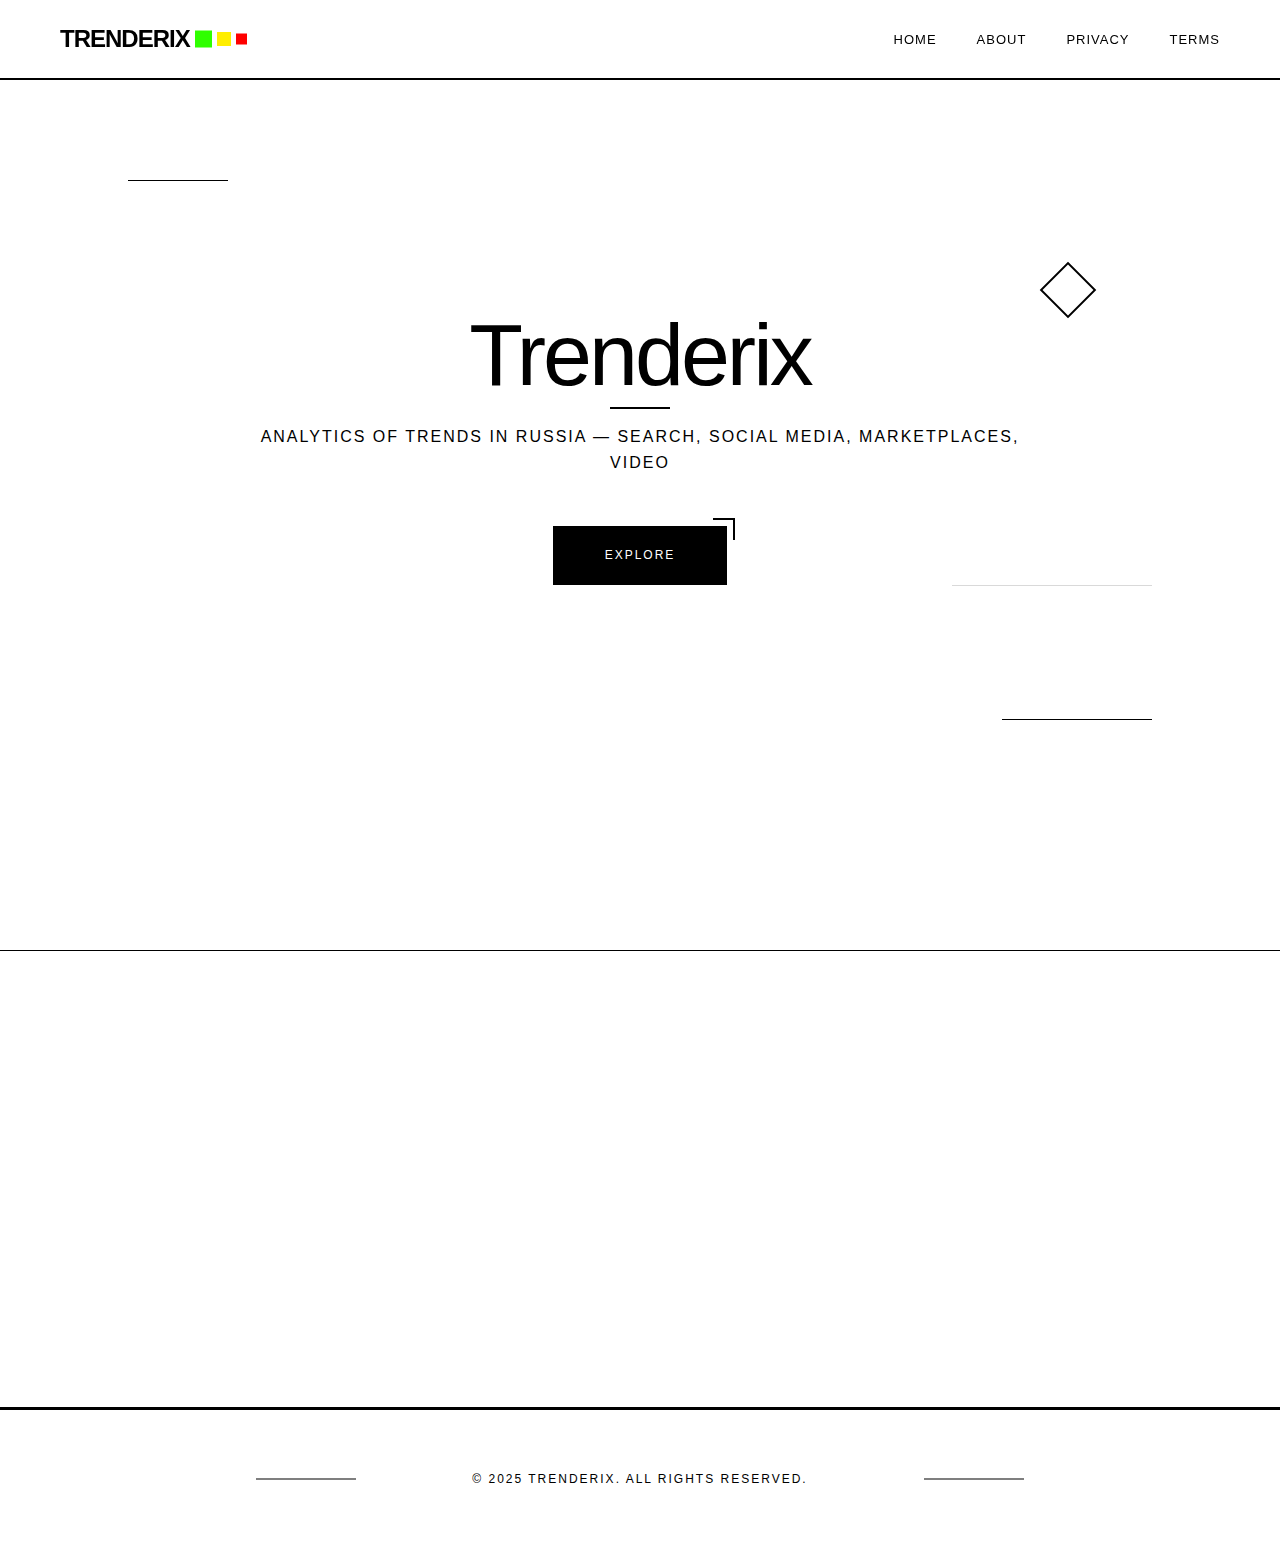
<file: index.html>
<!DOCTYPE html>
<html lang="en">
<head>
    <meta charset="UTF-8">
    <meta name="viewport" content="width=device-width, initial-scale=1.0">
    <link rel="icon" href="/favicon.ico" type="image/x-icon">
    <title>Trenderix — Trend Analytics in Russia</title>
    <meta name="description" content="Trenderix — аналитика трендов в России.">
    <meta name="author" content="Trenderix">
    <link href="/css/tooplate-minimal-white-style.css" rel="stylesheet">
    
<!--

Tooplate 2141 Minimal White

https://www.tooplate.com/view/2141-minimal-white

Free HTML CSS Template

-->
</head>
<body>
    <!-- Navigation -->
    <nav id="navbar">
        <div class="nav-container">
            <a href="#home" class="logo">TRENDERIX
            <span></span></a>
            <div class="menu-toggle" id="menuToggle">
                <span></span>
                <span></span>
                <span></span>
            </div>
            <ul class="nav-links" id="navLinks">
                <li><a href="index.html" class="nav-link">HOME</a></li>
                <li><a href="#about" class="nav-link">ABOUT</a></li>
                <li><a href="privacy.html" class="nav-link">PRIVACY</a></li>
                <li><a href="terms.html" class="nav-link">TERMS</a></li>
            </ul>
        </div>
    </nav>

    <!-- Section 1: Hero -->
    <section id="home" class="hero">
        <!-- Animated Objects (Reduced) -->
        <div class="floating-objects">
            <div class="floating-circle"></div>
            <div class="floating-circle"></div>
            <div class="floating-square"></div>
            <div class="floating-line"></div>
        </div>
        
        <div class="hero-decoration"></div>
        <div class="hero-content">
            <h1>Trenderix</h1>
            <p class="subtitle">Analytics of trends in Russia — search, social media, marketplaces, video</p>
            <a href="#about" class="cta-button">EXPLORE</a>
        </div>
    </section>

    <!-- Section 2: About - Mixed Layouts -->
    <section id="about" class="about">
        <div class="container">
            <!-- Introduction with large quote -->
            <div class="about-intro fade-in">
                <div class="quote-block">
                    <span class="quote-mark">"</span>
                    <h3>Trenderix automatically detects and ranks emerging trends across search engines, social networks, video platforms, and marketplaces. Stay ahead with data-driven insights.</h3>
                    <div class="quote-author">
                        <span class="author-line"></span>
                        <p>Trend analysis in Russia</p>
                    </div>
                </div>
            </div>

            <!--<div class="black-line"></div>-->

            <!-- Stats Section 
            <div class="stats-grid fade-in">
                <div class="stat-item">
                    <div class="stat-number">98%</div>
                    <div class="stat-label">Client Satisfaction</div>
                    <div class="stat-decoration"></div>
                </div>
                <div class="stat-item">
                    <div class="stat-number">150+</div>
                    <div class="stat-label">Projects Completed</div>
                    <div class="stat-decoration"></div>
                </div>
                <div class="stat-item">
                    <div class="stat-number">12</div>
                    <div class="stat-label">Years Experience</div>
                    <div class="stat-decoration"></div>
                </div>
                <div class="stat-item">
                    <div class="stat-number">∞</div>
                    <div class="stat-label">Possibilities</div>
                    <div class="stat-decoration"></div>
                </div>
            </div>-->

            <!-- Philosophy Section with offset layout 
            <div class="philosophy-section fade-in">
                <div class="philosophy-header">
                    <h2>Philosophy</h2>
                    <div class="header-decoration"></div>
                </div>
                <div class="philosophy-content">
                    <div class="philosophy-main">
                        <p class="lead-text">We believe in the power of reduction. Every line, every space, every element serves a purpose in our pursuit of essential beauty.</p>
                    </div>
                    <div class="philosophy-points">
                        <div class="point-item">
                            <span class="point-number">01</span>
                            <h4>Clarity First</h4>
                            <p>Strip away complexity to reveal truth</p>
                        </div>
                        <div class="point-item">
                            <span class="point-number">02</span>
                            <h4>Space to Breathe</h4>
                            <p>Let design elements have room to speak</p>
                        </div>
                        <div class="point-item">
                            <span class="point-number">03</span>
                            <h4>Intentional Choices</h4>
                            <p>Every decision has meaning and purpose</p>
                        </div>
                    </div>
                </div>
            </div>-->

            <!-- Process Timeline 
            <div class="process-timeline fade-in">
                <h2 class="section-subtitle">Our Process</h2>
                <div class="timeline-container">
                    <div class="timeline-line"></div>
                    <div class="timeline-item">
                        <div class="timeline-dot"></div>
                        <div class="timeline-content">
                            <h4>Discover</h4>
                            <p>Understanding your essence</p>
                        </div>
                    </div>
                    <div class="timeline-item">
                        <div class="timeline-dot"></div>
                        <div class="timeline-content">
                            <h4>Reduce</h4>
                            <p>Removing the unnecessary</p>
                        </div>
                    </div>
                    <div class="timeline-item">
                        <div class="timeline-dot"></div>
                        <div class="timeline-content">
                            <h4>Refine</h4>
                            <p>Perfecting every detail</p>
                        </div>
                    </div>
                    <div class="timeline-item">
                        <div class="timeline-dot"></div>
                        <div class="timeline-content">
                            <h4>Deliver</h4>
                            <p>Bringing vision to life</p>
                        </div>
                    </div>
                </div>
            </div>-->

            <!-- Values Grid 
            <div class="values-section fade-in">
                <div class="values-header">
                    <div class="black-square"></div>
                    <h2>Core Values</h2>
                    <div class="black-square"></div>
                </div>
                <div class="values-grid">
                    <div class="value-card">
                        <div class="value-icon">—</div>
                        <h4>Minimalism</h4>
                    </div>
                    <div class="value-card black">
                        <div class="value-icon">+</div>
                        <h4>Innovation</h4>
                    </div>
                    <div class="value-card black">
                        <div class="value-icon">○</div>
                        <h4>Precision</h4>
                    </div>
                    <div class="value-card">
                        <div class="value-icon">□</div>
                        <h4>Balance</h4>
                    </div>
                </div>
            </div>-->
        </div>
    </section>

    <!-- Section 3: Services - Asymmetric Grid 
    <section id="services" class="services">
        <div class="container">
            <div class="services-header fade-in">
                <h2>What We Do</h2>
            </div>
            
            <div class="asymmetric-grid fade-in">
                <div class="service-large">
                    <h3>Brand Identity</h3>
                    <p>Creating distinctive visual languages that communicate your essence through simplicity. We develop comprehensive brand systems that stand the test of time.</p>
                    <a href="#contact" class="service-tag">View Work</a>
                </div>
                <div class="service-small">
                    <div class="service-number">01</div>
                    <h4>Strategy First</h4>
                </div>
            </div>
            
            <div class="asymmetric-grid reverse fade-in">
                <div class="service-small">
                    <div class="service-number">02</div>
                    <h4>Digital Native</h4>
                </div>
                <div class="service-large">
                    <h3>Web Design</h3>
                    <p>Crafting digital experiences that prioritize clarity and usability. Every pixel serves a purpose in our pursuit of functional beauty.</p>
                    <a href="#contact" class="service-tag">Explore</a>
                </div>
            </div>
            
            <div class="asymmetric-grid fade-in">
                <div class="service-large">
                    <h3>Art Direction</h3>
                    <p>Guiding visual narratives with restraint and intention. We believe the most powerful statements are often the quietest ones.</p>
                    <a href="#contact" class="service-tag">Discover</a>
                </div>
                <div class="service-small">
                    <div class="service-number">03</div>
                    <h4>Vision Focused</h4>
                </div>
            </div>
        </div>
    </section>-->

    <!-- Section 4: Contact 
    <section id="contact" class="contact">
        <div class="container">
            <div class="contact-grid fade-in">
                <div class="contact-info">
                    <h2>Connect</h2>
                    <div class="info-item">
                        <h4>Email</h4>
                        <p>hello@minimal.com</p>
                    </div>
                    <div class="info-item">
                        <h4>Phone</h4>
                        <p>+1 234 567 890</p>
                    </div>
                    <div class="info-item">
                        <h4>Location</h4>
                        <p>New York, NY</p>
                    </div>
                </div>
    
                <div class="contact-divider"></div>
    
                <div class="contact-form">
                    <form>
                        <div class="form-group">
                            <input type="text" placeholder=" " required>
                            <label>Name</label>
                        </div>
                        <div class="form-group">
                            <input type="email" placeholder=" " required>
                            <label>Email</label>
                        </div>
                        <div class="form-group">
                            <textarea rows="4" placeholder=" " required></textarea>
                            <label>Message</label>
                        </div>
                        <button type="submit" class="submit-btn">Send</button>
                    </form>
                </div>
            </div>
        </div>
    </section>-->

    <!-- Footer -->
        <footer>
            <p>&copy; 2025 Trenderix. All rights reserved.</p>
        </footer>
    <script src="/js/tooplate-minimal-script.js"></script>
    </body>
    </html>
</file>
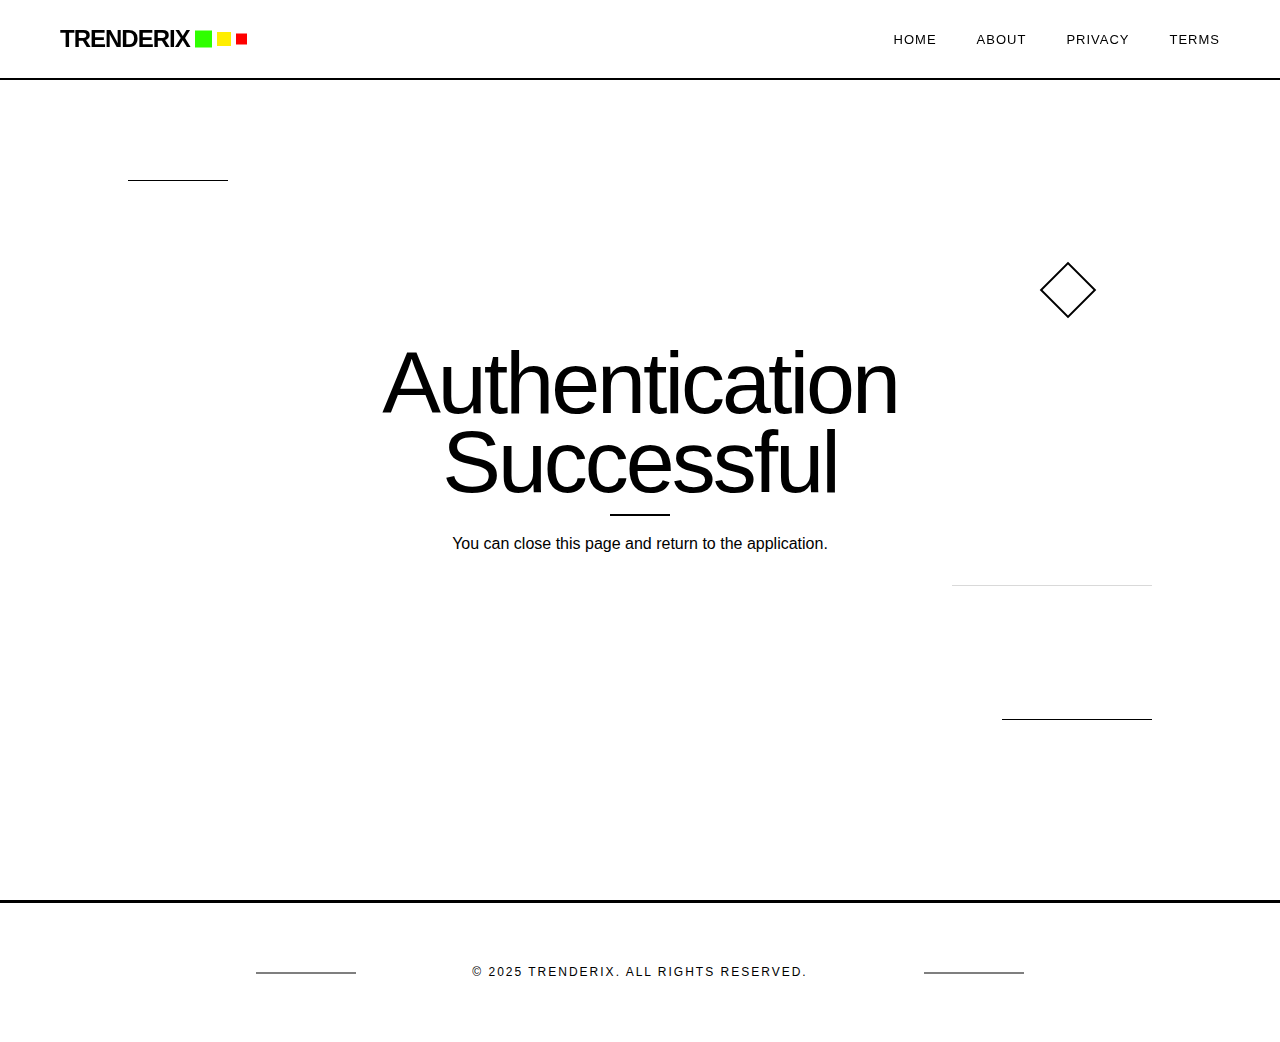
<file: callback.html>
<!DOCTYPE html>
<html lang="en">
<head>
    <meta charset="UTF-8">
    <meta name="viewport" content="width=device-width, initial-scale=1.0">
    <link rel="icon" href="/favicon.ico" type="image/x-icon">
    <title>Callback — Trenderix</title>
    <meta name="description" content="Trenderix — аналитика трендов в России.">
    <meta name="author" content="Trenderix">
    <link href="/css/tooplate-minimal-white-style.css" rel="stylesheet">
    
<!--

Tooplate 2141 Minimal White

https://www.tooplate.com/view/2141-minimal-white

Free HTML CSS Template

-->
</head>
<body>
    <!-- Navigation -->
    <nav id="navbar">
        <div class="nav-container">
            <a href="#home" class="logo">TRENDERIX
            <span></span></a>
            <div class="menu-toggle" id="menuToggle">
                <span></span>
                <span></span>
                <span></span>
            </div>
            <ul class="nav-links" id="navLinks">
                <li><a href="index.html" class="nav-link">HOME</a></li>
                <li><a href="#about" class="nav-link">ABOUT</a></li>
                <li><a href="privacy.html" class="nav-link">PRIVACY</a></li>
                <li><a href="terms.html" class="nav-link">TERMS</a></li>
            </ul>
        </div>
    </nav>

    <!-- Section 1: Hero -->
    <section id="home" class="hero">
        <!-- Animated Objects (Reduced) -->
        <div class="floating-objects">
            <div class="floating-circle"></div>
            <div class="floating-circle"></div>
            <div class="floating-square"></div>
            <div class="floating-line"></div>
        </div>
        
        <div class="hero-decoration"></div>
        <div class="hero-content">
            <h1>Authentication Successful</h1>
            <p>You can close this page and return to the application.</p>
        </div>
    </section>

    <!-- Section 2: About - Mixed Layouts 
    <section id="about" class="about">
        <div class="container">
            <!-- Introduction with large quote 
            <div class="about-intro fade-in">
                <div class="quote-block">
                    <span class="quote-mark">"</span>
                    <h3>Trenderix automatically detects and ranks emerging trends across search engines, social networks, video platforms, and marketplaces. Stay ahead with data-driven insights.</h3>
                    <div class="quote-author">
                        <span class="author-line"></span>
                        <p>Antoine de Saint-Exupéry</p>
                    </div>
                </div>
            </div>

            <!--<div class="black-line"></div>-->

            <!-- Stats Section 
            <div class="stats-grid fade-in">
                <div class="stat-item">
                    <div class="stat-number">98%</div>
                    <div class="stat-label">Client Satisfaction</div>
                    <div class="stat-decoration"></div>
                </div>
                <div class="stat-item">
                    <div class="stat-number">150+</div>
                    <div class="stat-label">Projects Completed</div>
                    <div class="stat-decoration"></div>
                </div>
                <div class="stat-item">
                    <div class="stat-number">12</div>
                    <div class="stat-label">Years Experience</div>
                    <div class="stat-decoration"></div>
                </div>
                <div class="stat-item">
                    <div class="stat-number">∞</div>
                    <div class="stat-label">Possibilities</div>
                    <div class="stat-decoration"></div>
                </div>
            </div>-->

            <!-- Philosophy Section with offset layout 
            <div class="philosophy-section fade-in">
                <div class="philosophy-header">
                    <h2>Philosophy</h2>
                    <div class="header-decoration"></div>
                </div>
                <div class="philosophy-content">
                    <div class="philosophy-main">
                        <p class="lead-text">We believe in the power of reduction. Every line, every space, every element serves a purpose in our pursuit of essential beauty.</p>
                    </div>
                    <div class="philosophy-points">
                        <div class="point-item">
                            <span class="point-number">01</span>
                            <h4>Clarity First</h4>
                            <p>Strip away complexity to reveal truth</p>
                        </div>
                        <div class="point-item">
                            <span class="point-number">02</span>
                            <h4>Space to Breathe</h4>
                            <p>Let design elements have room to speak</p>
                        </div>
                        <div class="point-item">
                            <span class="point-number">03</span>
                            <h4>Intentional Choices</h4>
                            <p>Every decision has meaning and purpose</p>
                        </div>
                    </div>
                </div>
            </div>-->

            <!-- Process Timeline 
            <div class="process-timeline fade-in">
                <h2 class="section-subtitle">Our Process</h2>
                <div class="timeline-container">
                    <div class="timeline-line"></div>
                    <div class="timeline-item">
                        <div class="timeline-dot"></div>
                        <div class="timeline-content">
                            <h4>Discover</h4>
                            <p>Understanding your essence</p>
                        </div>
                    </div>
                    <div class="timeline-item">
                        <div class="timeline-dot"></div>
                        <div class="timeline-content">
                            <h4>Reduce</h4>
                            <p>Removing the unnecessary</p>
                        </div>
                    </div>
                    <div class="timeline-item">
                        <div class="timeline-dot"></div>
                        <div class="timeline-content">
                            <h4>Refine</h4>
                            <p>Perfecting every detail</p>
                        </div>
                    </div>
                    <div class="timeline-item">
                        <div class="timeline-dot"></div>
                        <div class="timeline-content">
                            <h4>Deliver</h4>
                            <p>Bringing vision to life</p>
                        </div>
                    </div>
                </div>
            </div>-->

            <!-- Values Grid 
            <div class="values-section fade-in">
                <div class="values-header">
                    <div class="black-square"></div>
                    <h2>Core Values</h2>
                    <div class="black-square"></div>
                </div>
                <div class="values-grid">
                    <div class="value-card">
                        <div class="value-icon">—</div>
                        <h4>Minimalism</h4>
                    </div>
                    <div class="value-card black">
                        <div class="value-icon">+</div>
                        <h4>Innovation</h4>
                    </div>
                    <div class="value-card black">
                        <div class="value-icon">○</div>
                        <h4>Precision</h4>
                    </div>
                    <div class="value-card">
                        <div class="value-icon">□</div>
                        <h4>Balance</h4>
                    </div>
                </div>
            </div>-->
        </div>
    </section>

    <!-- Section 3: Services - Asymmetric Grid 
    <section id="services" class="services">
        <div class="container">
            <div class="services-header fade-in">
                <h2>What We Do</h2>
            </div>
            
            <div class="asymmetric-grid fade-in">
                <div class="service-large">
                    <h3>Brand Identity</h3>
                    <p>Creating distinctive visual languages that communicate your essence through simplicity. We develop comprehensive brand systems that stand the test of time.</p>
                    <a href="#contact" class="service-tag">View Work</a>
                </div>
                <div class="service-small">
                    <div class="service-number">01</div>
                    <h4>Strategy First</h4>
                </div>
            </div>
            
            <div class="asymmetric-grid reverse fade-in">
                <div class="service-small">
                    <div class="service-number">02</div>
                    <h4>Digital Native</h4>
                </div>
                <div class="service-large">
                    <h3>Web Design</h3>
                    <p>Crafting digital experiences that prioritize clarity and usability. Every pixel serves a purpose in our pursuit of functional beauty.</p>
                    <a href="#contact" class="service-tag">Explore</a>
                </div>
            </div>
            
            <div class="asymmetric-grid fade-in">
                <div class="service-large">
                    <h3>Art Direction</h3>
                    <p>Guiding visual narratives with restraint and intention. We believe the most powerful statements are often the quietest ones.</p>
                    <a href="#contact" class="service-tag">Discover</a>
                </div>
                <div class="service-small">
                    <div class="service-number">03</div>
                    <h4>Vision Focused</h4>
                </div>
            </div>
        </div>
    </section>-->

    <!-- Section 4: Contact 
    <section id="contact" class="contact">
        <div class="container">
            <div class="contact-grid fade-in">
                <div class="contact-info">
                    <h2>Connect</h2>
                    <div class="info-item">
                        <h4>Email</h4>
                        <p>hello@minimal.com</p>
                    </div>
                    <div class="info-item">
                        <h4>Phone</h4>
                        <p>+1 234 567 890</p>
                    </div>
                    <div class="info-item">
                        <h4>Location</h4>
                        <p>New York, NY</p>
                    </div>
                </div>
    
                <div class="contact-divider"></div>
    
                <div class="contact-form">
                    <form>
                        <div class="form-group">
                            <input type="text" placeholder=" " required>
                            <label>Name</label>
                        </div>
                        <div class="form-group">
                            <input type="email" placeholder=" " required>
                            <label>Email</label>
                        </div>
                        <div class="form-group">
                            <textarea rows="4" placeholder=" " required></textarea>
                            <label>Message</label>
                        </div>
                        <button type="submit" class="submit-btn">Send</button>
                    </form>
                </div>
            </div>
        </div>
    </section>-->

    <!-- Footer -->
        <footer>
            <p>&copy; 2025 Trenderix. All rights reserved.</p>
        </footer>
    <script src="/js/tooplate-minimal-script.js"></script>
    </body>
    </html>
</file>
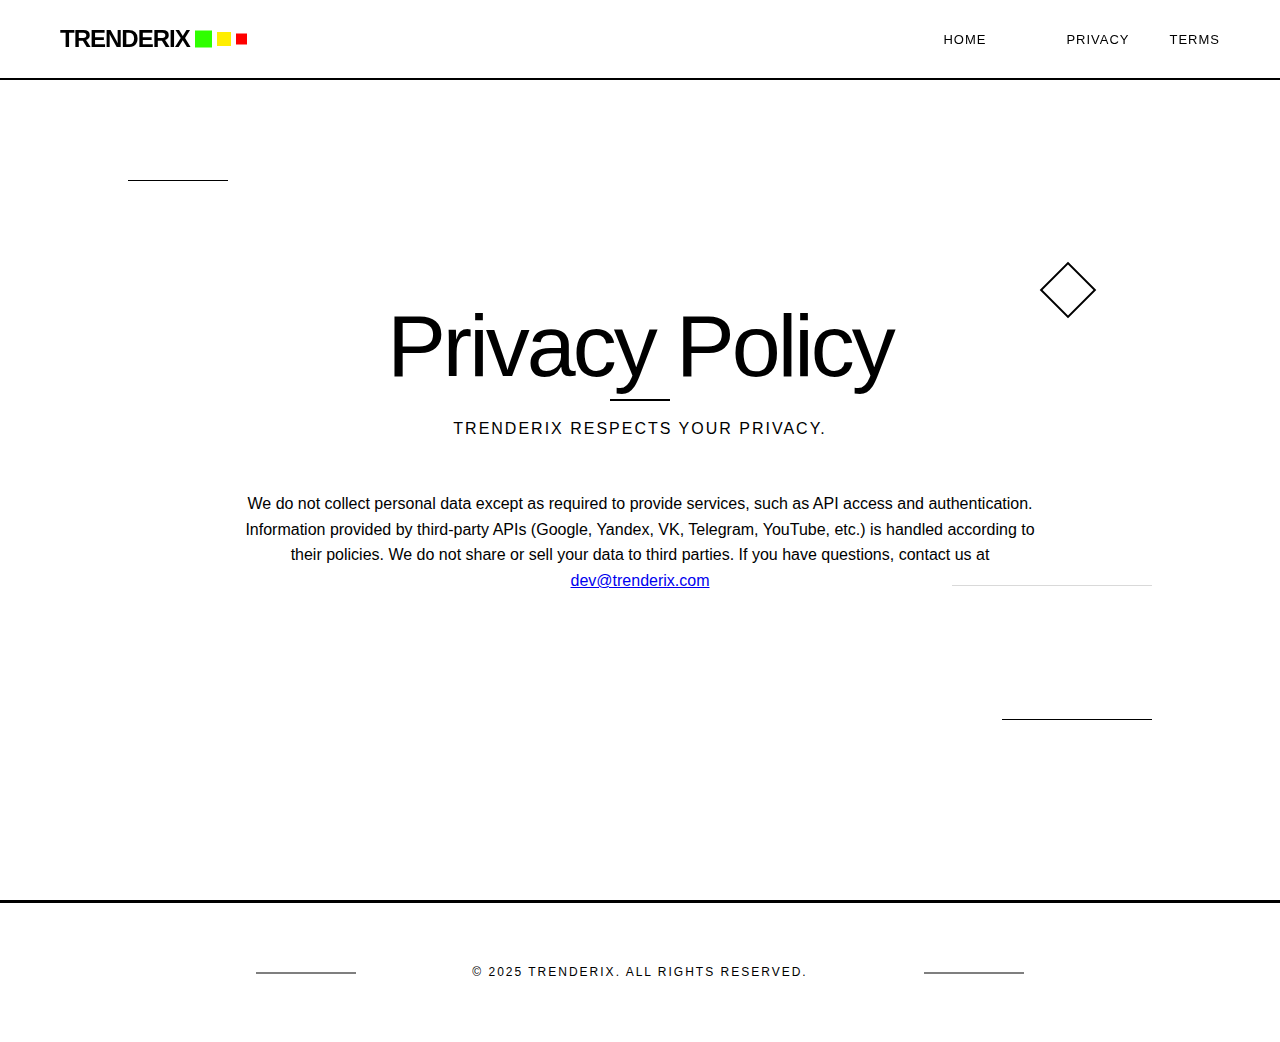
<file: privacy.html>
<!DOCTYPE html>
<html lang="en">
<head>
    <meta charset="UTF-8">
    <meta name="viewport" content="width=device-width, initial-scale=1.0">
    <link rel="icon" href="/favicon.ico" type="image/x-icon">
    <title>Privacy Policy — Trenderix</title>
    <meta name="description" content="Trenderix — аналитика трендов в России.">
    <meta name="author" content="Trenderix">
    <link href="/css/tooplate-minimal-white-style.css" rel="stylesheet">
    
<!--

Tooplate 2141 Minimal White

https://www.tooplate.com/view/2141-minimal-white

Free HTML CSS Template

-->
</head>
<body>
    <!-- Navigation -->
    <nav id="navbar">
        <div class="nav-container">
            <a href="#home" class="logo">TRENDERIX
                <span></span></a>
            <div class="menu-toggle" id="menuToggle">
                <span></span>
                <span></span>
                <span></span>
            </div>
            <ul class="nav-links" id="navLinks">
                <li><a href="index.html" class="nav-link">HOME</a></li>
                <li><a href="#about" class="nav-link"></a></li>
                <li><a href="privacy.html" class="nav-link">PRIVACY</a></li>
                <li><a href="terms.html" class="nav-link">TERMS</a></li>
            </ul>
        </div>
    </nav>

    <!-- Section 1: Hero -->
    <section id="home" class="hero">
        <!-- Animated Objects (Reduced) -->
        <div class="floating-objects">
            <div class="floating-circle"></div>
            <div class="floating-circle"></div>
            <div class="floating-square"></div>
            <div class="floating-line"></div>
        </div>
        
        <div class="hero-decoration"></div>
        <div class="hero-content">
            <h1>Privacy Policy</h1>
            <p class="subtitle">Trenderix respects your privacy.</p>
            <div> We do not collect personal data except as required to provide services, such as API access and authentication.
            Information provided by third-party APIs (Google, Yandex, VK, Telegram, YouTube, etc.) is handled according to their policies. We do not share or sell your data to third parties.
            If you have questions, contact us at <a href="mailto:dev@trenderix.com">dev@trenderix.com</a>
            </div>
        </div>
    </section>

    
    <!-- Footer -->
    <footer>
        <p>&copy; 2025 Trenderix. All rights reserved.</p>
    </footer>
<script src="/js/tooplate-minimal-script.js"></script>
</body>
</html>
</file>
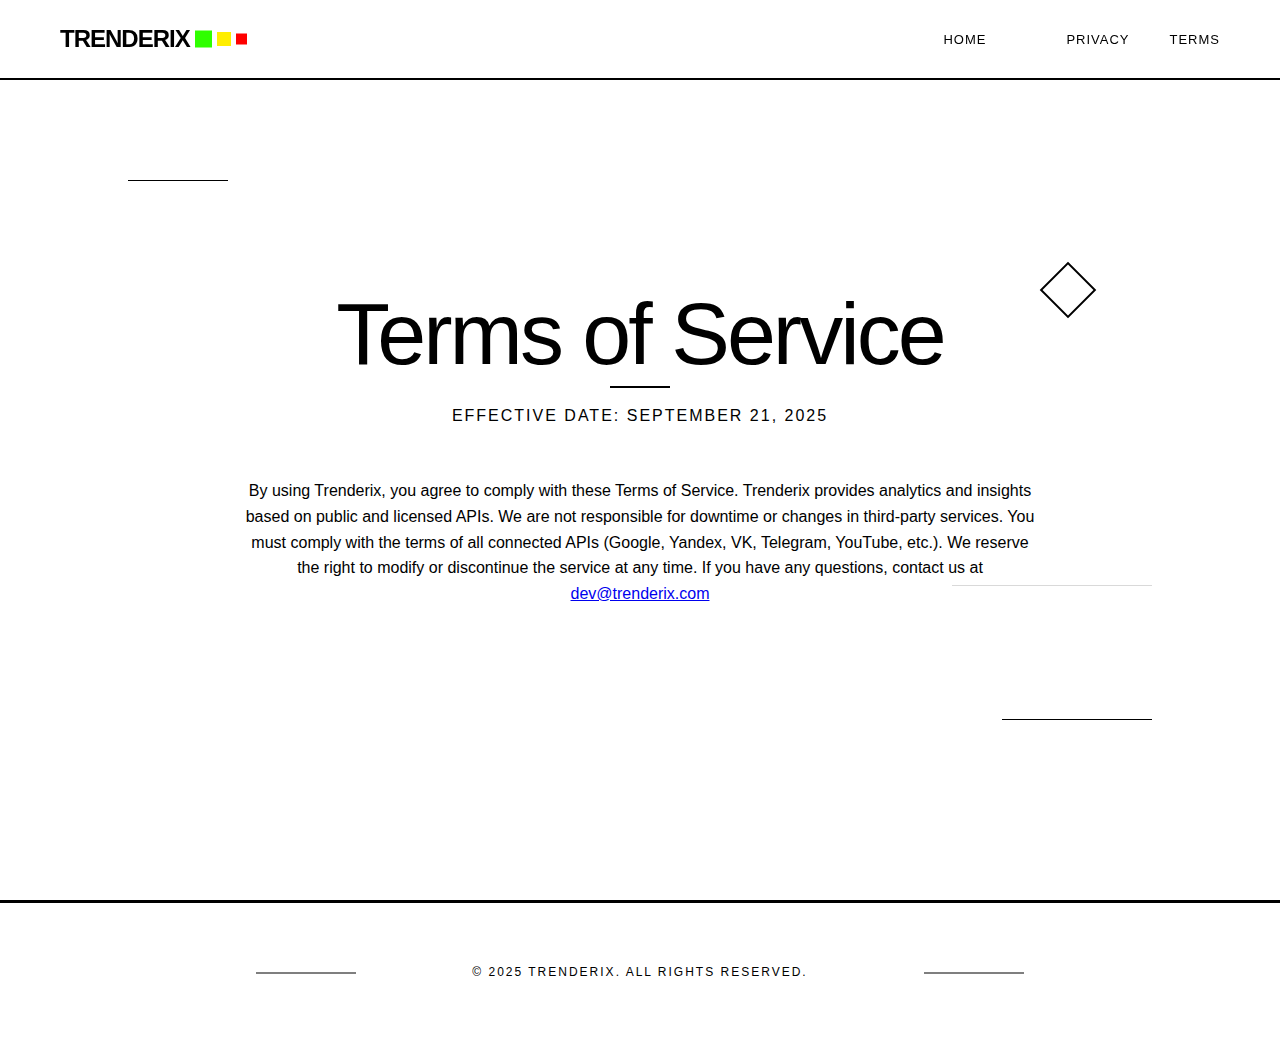
<file: terms.html>
<!DOCTYPE html>
<html lang="en">
<head>
    <meta charset="UTF-8">
    <meta name="viewport" content="width=device-width, initial-scale=1.0">
    <link rel="icon" href="/favicon.ico" type="image/x-icon">
    <title>Terms of Service — Trenderix</title>
    <meta name="description" content="Trenderix — аналитика трендов в России.">
    <meta name="author" content="Trenderix">
    <link href="/css/tooplate-minimal-white-style.css" rel="stylesheet">
    
<!--

Tooplate 2141 Minimal White

https://www.tooplate.com/view/2141-minimal-white

Free HTML CSS Template

-->
</head>
<body>
    <!-- Navigation -->
    <nav id="navbar">
        <div class="nav-container">
            <a href="#home" class="logo">TRENDERIX
                <span></span></a>
            <div class="menu-toggle" id="menuToggle">
                <span></span>
                <span></span>
                <span></span>
            </div>
            <ul class="nav-links" id="navLinks">
                <li><a href="index.html" class="nav-link">HOME</a></li>
                <li><a href="#about" class="nav-link"></a></li>
                <li><a href="privacy.html" class="nav-link">PRIVACY</a></li>
                <li><a href="terms.html" class="nav-link">TERMS</a></li>
            </ul>
        </div>
    </nav>

    <!-- Section 1: Hero -->
    <section id="home" class="hero">
        <!-- Animated Objects (Reduced) -->
        <div class="floating-objects">
            <div class="floating-circle"></div>
            <div class="floating-circle"></div>
            <div class="floating-square"></div>
            <div class="floating-line"></div>
        </div>
        
        <div class="hero-decoration"></div>
        <div class="hero-content">
            <h1>Terms of Service</h1>
            <p class="subtitle">Effective date: September 21, 2025</p>
            <div>By using Trenderix, you agree to comply with these Terms of Service.
            Trenderix provides analytics and insights based on public and licensed APIs.
            We are not responsible for downtime or changes in third-party services.
            You must comply with the terms of all connected APIs (Google, Yandex, VK, Telegram, YouTube, etc.).
            We reserve the right to modify or discontinue the service at any time.
            
            If you have any questions, contact us at <a href="mailto:dev@trenderix.com">dev@trenderix.com</a>
            </div>
        </div>
    </section>

    <!-- Footer -->
    <footer>
        <p>&copy; 2025 Trenderix. All rights reserved.</p>
    </footer>
<script src="/js/tooplate-minimal-script.js"></script>
</body>
</html>
</file>
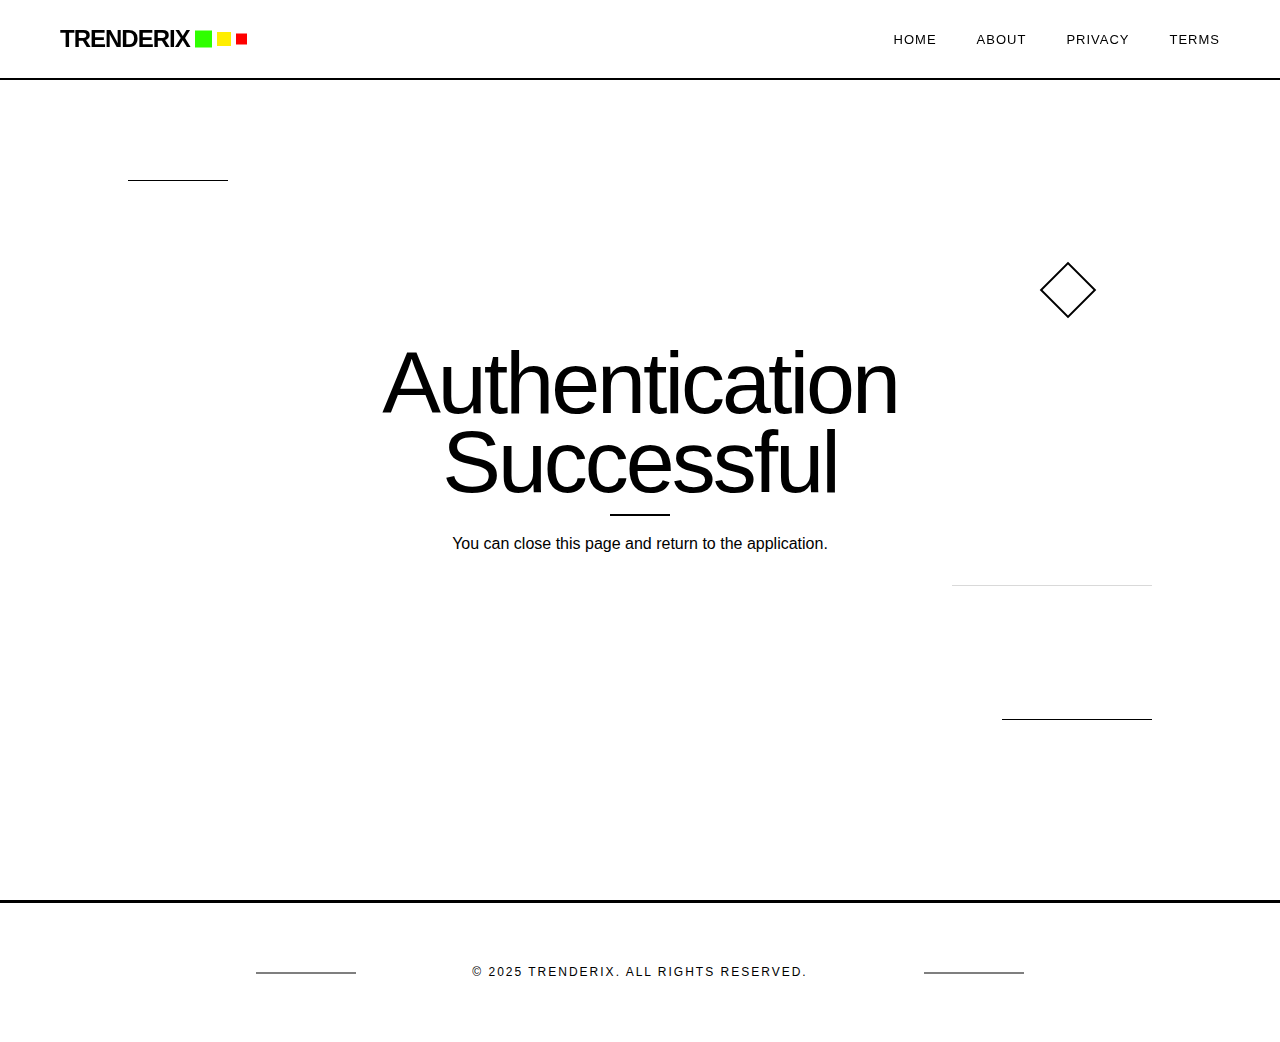
<file: auth/callback.html>
<!DOCTYPE html>
<html lang="en">
<head>
    <meta charset="UTF-8">
    <meta name="viewport" content="width=device-width, initial-scale=1.0">
    <link rel="icon" href="/favicon.ico" type="image/x-icon">
    <title>Callback — Trenderix</title>
    <meta name="description" content="Trenderix — аналитика трендов в России.">
    <meta name="author" content="Trenderix">
    <link href="../css/tooplate-minimal-white-style.css" rel="stylesheet">
    
<!--

Tooplate 2141 Minimal White

https://www.tooplate.com/view/2141-minimal-white

Free HTML CSS Template

-->
</head>
<body>
    <!-- Navigation -->
    <nav id="navbar">
        <div class="nav-container">
            <a href="#home" class="logo">TRENDERIX
            <span></span></a>
            <div class="menu-toggle" id="menuToggle">
                <span></span>
                <span></span>
                <span></span>
            </div>
            <ul class="nav-links" id="navLinks">
                <li><a href="index.html" class="nav-link">HOME</a></li>
                <li><a href="#about" class="nav-link">ABOUT</a></li>
                <li><a href="privacy.html" class="nav-link">PRIVACY</a></li>
                <li><a href="terms.html" class="nav-link">TERMS</a></li>
            </ul>
        </div>
    </nav>

    <!-- Section 1: Hero -->
    <section id="home" class="hero">
        <!-- Animated Objects (Reduced) -->
        <div class="floating-objects">
            <div class="floating-circle"></div>
            <div class="floating-circle"></div>
            <div class="floating-square"></div>
            <div class="floating-line"></div>
        </div>
        
        <div class="hero-decoration"></div>
        <div class="hero-content">
            <h1>Authentication Successful</h1>
            <p>You can close this page and return to the application.</p>
        </div>
    </section>

    <!-- Section 2: About - Mixed Layouts 
    <section id="about" class="about">
        <div class="container">
            <!-- Introduction with large quote 
            <div class="about-intro fade-in">
                <div class="quote-block">
                    <span class="quote-mark">"</span>
                    <h3>Trenderix automatically detects and ranks emerging trends across search engines, social networks, video platforms, and marketplaces. Stay ahead with data-driven insights.</h3>
                    <div class="quote-author">
                        <span class="author-line"></span>
                        <p>Antoine de Saint-Exupéry</p>
                    </div>
                </div>
            </div>

            <!--<div class="black-line"></div>-->

            <!-- Stats Section 
            <div class="stats-grid fade-in">
                <div class="stat-item">
                    <div class="stat-number">98%</div>
                    <div class="stat-label">Client Satisfaction</div>
                    <div class="stat-decoration"></div>
                </div>
                <div class="stat-item">
                    <div class="stat-number">150+</div>
                    <div class="stat-label">Projects Completed</div>
                    <div class="stat-decoration"></div>
                </div>
                <div class="stat-item">
                    <div class="stat-number">12</div>
                    <div class="stat-label">Years Experience</div>
                    <div class="stat-decoration"></div>
                </div>
                <div class="stat-item">
                    <div class="stat-number">∞</div>
                    <div class="stat-label">Possibilities</div>
                    <div class="stat-decoration"></div>
                </div>
            </div>-->

            <!-- Philosophy Section with offset layout 
            <div class="philosophy-section fade-in">
                <div class="philosophy-header">
                    <h2>Philosophy</h2>
                    <div class="header-decoration"></div>
                </div>
                <div class="philosophy-content">
                    <div class="philosophy-main">
                        <p class="lead-text">We believe in the power of reduction. Every line, every space, every element serves a purpose in our pursuit of essential beauty.</p>
                    </div>
                    <div class="philosophy-points">
                        <div class="point-item">
                            <span class="point-number">01</span>
                            <h4>Clarity First</h4>
                            <p>Strip away complexity to reveal truth</p>
                        </div>
                        <div class="point-item">
                            <span class="point-number">02</span>
                            <h4>Space to Breathe</h4>
                            <p>Let design elements have room to speak</p>
                        </div>
                        <div class="point-item">
                            <span class="point-number">03</span>
                            <h4>Intentional Choices</h4>
                            <p>Every decision has meaning and purpose</p>
                        </div>
                    </div>
                </div>
            </div>-->

            <!-- Process Timeline 
            <div class="process-timeline fade-in">
                <h2 class="section-subtitle">Our Process</h2>
                <div class="timeline-container">
                    <div class="timeline-line"></div>
                    <div class="timeline-item">
                        <div class="timeline-dot"></div>
                        <div class="timeline-content">
                            <h4>Discover</h4>
                            <p>Understanding your essence</p>
                        </div>
                    </div>
                    <div class="timeline-item">
                        <div class="timeline-dot"></div>
                        <div class="timeline-content">
                            <h4>Reduce</h4>
                            <p>Removing the unnecessary</p>
                        </div>
                    </div>
                    <div class="timeline-item">
                        <div class="timeline-dot"></div>
                        <div class="timeline-content">
                            <h4>Refine</h4>
                            <p>Perfecting every detail</p>
                        </div>
                    </div>
                    <div class="timeline-item">
                        <div class="timeline-dot"></div>
                        <div class="timeline-content">
                            <h4>Deliver</h4>
                            <p>Bringing vision to life</p>
                        </div>
                    </div>
                </div>
            </div>-->

            <!-- Values Grid 
            <div class="values-section fade-in">
                <div class="values-header">
                    <div class="black-square"></div>
                    <h2>Core Values</h2>
                    <div class="black-square"></div>
                </div>
                <div class="values-grid">
                    <div class="value-card">
                        <div class="value-icon">—</div>
                        <h4>Minimalism</h4>
                    </div>
                    <div class="value-card black">
                        <div class="value-icon">+</div>
                        <h4>Innovation</h4>
                    </div>
                    <div class="value-card black">
                        <div class="value-icon">○</div>
                        <h4>Precision</h4>
                    </div>
                    <div class="value-card">
                        <div class="value-icon">□</div>
                        <h4>Balance</h4>
                    </div>
                </div>
            </div>-->
        </div>
    </section>

    <!-- Section 3: Services - Asymmetric Grid 
    <section id="services" class="services">
        <div class="container">
            <div class="services-header fade-in">
                <h2>What We Do</h2>
            </div>
            
            <div class="asymmetric-grid fade-in">
                <div class="service-large">
                    <h3>Brand Identity</h3>
                    <p>Creating distinctive visual languages that communicate your essence through simplicity. We develop comprehensive brand systems that stand the test of time.</p>
                    <a href="#contact" class="service-tag">View Work</a>
                </div>
                <div class="service-small">
                    <div class="service-number">01</div>
                    <h4>Strategy First</h4>
                </div>
            </div>
            
            <div class="asymmetric-grid reverse fade-in">
                <div class="service-small">
                    <div class="service-number">02</div>
                    <h4>Digital Native</h4>
                </div>
                <div class="service-large">
                    <h3>Web Design</h3>
                    <p>Crafting digital experiences that prioritize clarity and usability. Every pixel serves a purpose in our pursuit of functional beauty.</p>
                    <a href="#contact" class="service-tag">Explore</a>
                </div>
            </div>
            
            <div class="asymmetric-grid fade-in">
                <div class="service-large">
                    <h3>Art Direction</h3>
                    <p>Guiding visual narratives with restraint and intention. We believe the most powerful statements are often the quietest ones.</p>
                    <a href="#contact" class="service-tag">Discover</a>
                </div>
                <div class="service-small">
                    <div class="service-number">03</div>
                    <h4>Vision Focused</h4>
                </div>
            </div>
        </div>
    </section>-->

    <!-- Section 4: Contact 
    <section id="contact" class="contact">
        <div class="container">
            <div class="contact-grid fade-in">
                <div class="contact-info">
                    <h2>Connect</h2>
                    <div class="info-item">
                        <h4>Email</h4>
                        <p>hello@minimal.com</p>
                    </div>
                    <div class="info-item">
                        <h4>Phone</h4>
                        <p>+1 234 567 890</p>
                    </div>
                    <div class="info-item">
                        <h4>Location</h4>
                        <p>New York, NY</p>
                    </div>
                </div>
    
                <div class="contact-divider"></div>
    
                <div class="contact-form">
                    <form>
                        <div class="form-group">
                            <input type="text" placeholder=" " required>
                            <label>Name</label>
                        </div>
                        <div class="form-group">
                            <input type="email" placeholder=" " required>
                            <label>Email</label>
                        </div>
                        <div class="form-group">
                            <textarea rows="4" placeholder=" " required></textarea>
                            <label>Message</label>
                        </div>
                        <button type="submit" class="submit-btn">Send</button>
                    </form>
                </div>
            </div>
        </div>
    </section>-->

    <!-- Footer -->
        <footer>
            <p>&copy; 2025 Trenderix. All rights reserved.</p>
        </footer>
    <script src="../js/tooplate-minimal-script.js"></script>
    </body>
    </html>
</file>
<file: css/tooplate-minimal-white-style.css>
/*

Tooplate 2141 Minimal White

https://www.tooplate.com/view/2141-minimal-white

*/

@charset "utf-8";

/* CSS Document */

 * {
            margin: 0;
            padding: 0;
            box-sizing: border-box;
        }

        body {
            font-family: -apple-system, BlinkMacSystemFont, 'Segoe UI', Roboto, 'Helvetica Neue', Arial, sans-serif;
            line-height: 1.6;
            color: #000;
            background: #fff;
            overflow-x: hidden;
            user-select: auto;
        }

        /* Decorative Elements */
        .black-line {
            width: 100%;
            height: 1px;
            background: #000;
            margin: 60px 0;
        }

        .black-block {
            width: 20px;
            height: 20px;
            background: #000;
            position: absolute;
        }

        .vertical-line {
            width: 1px;
            height: 100px;
            background: #000;
            margin: 40px auto;
        }

        /* Navigation */
        nav {
            position: fixed;
            top: 0;
            width: 100%;
            background: rgba(255, 255, 255, 0.98);
            backdrop-filter: blur(10px);
            z-index: 1000;
            padding: 20px 0;
            border-bottom: 2px solid #000;
            transition: all 0.3s ease;
        }

        nav.scrolled {
            padding: 15px 0;
            box-shadow: 0 2px 20px rgba(0, 0, 0, 0.1);
        }

        .nav-container {
            max-width: 1200px;
            margin: 0 auto;
            padding: 0 20px;
            display: flex;
            justify-content: space-between;
            align-items: center;
        }

        .logo {
            font-size: 24px;
            font-weight: 700;
            letter-spacing: -1px;
            position: relative;
            color: #000;
            text-decoration: none;
        }

        .logo::after {
            content: '';
            position: absolute;
            right: -22px;
            top: 50%;
            transform: translateY(-50%);
            width: 17px;
            height: 17px;
            background: hwb(109 0% 0%);
            
        }

        .logo span {
            content: '';
            position: absolute;
            right: -41px;
            top: 50%;
            transform: translateY(-50%);
            width: 14px;
            height: 14px;
            background: #ffee00;
            
        }

        .logo::before {
            content: '';
            position: absolute;
            right: -57px;
            top: 50%;
            transform: translateY(-50%);
            width: 11px;
            height: 11px;
            background: hwb(109 0% 0%);
            background: hwb(0 0% 0%);
            
        }


        /* Hamburger Menu */
        .menu-toggle {
            display: none;
            flex-direction: column;
            justify-content: center;
            align-items: center;
            width: 30px;
            height: 30px;
            cursor: pointer;
            z-index: 1001;
        }

        .menu-toggle span {
            display: block;
            width: 25px;
            height: 2px;
            background: #000;
            margin: 3px 0;
            transition: all 0.3s ease;
        }

        .menu-toggle.active span:nth-child(1) {
            transform: rotate(45deg) translate(5px, 5px);
        }

        .menu-toggle.active span:nth-child(2) {
            opacity: 0;
        }

        .menu-toggle.active span:nth-child(3) {
            transform: rotate(-45deg) translate(7px, -6px);
        }

        .nav-links {
            display: flex;
            gap: 40px;
            list-style: none;
        }

        .nav-links a {
            color: #000;
            text-decoration: none;
            font-size: 13px;
            font-weight: 500;
            letter-spacing: 1px;
            transition: all 0.3s ease;
            position: relative;
        }

        .nav-links a::before {
            content: '';
            position: absolute;
            left: -15px;
            top: 50%;
            transform: translateY(-50%);
            width: 0;
            height: 1px;
            background: #000;
            transition: width 0.3s ease;
        }

        .nav-links a:hover::before,
        .nav-links a.active::before {
            width: 10px;
        }

        .nav-links a.active {
            font-weight: 700;
        }

        /* Section 1: Hero */
        .hero {
            min-height: 100vh;
            display: flex;
            align-items: center;
            justify-content: center;
            padding: 80px 20px;
            position: relative;
            overflow: hidden;
        }

        .hero::before {
            content: '';
            position: absolute;
            top: 20%;
            left: 10%;
            width: 100px;
            height: 1px;
            background: #000;
            animation: slideRight 8s ease-in-out infinite;
        }

        .hero::after {
            content: '';
            position: absolute;
            bottom: 20%;
            right: 10%;
            width: 150px;
            height: 1px;
            background: #000;
            animation: slideLeft 8s ease-in-out infinite;
        }

        .hero-decoration {
            position: absolute;
            top: 30%;
            right: 15%;
            width: 40px;
            height: 40px;
            border: 2px solid #000;
            transform: rotate(45deg);
            animation: rotateSquare 10s linear infinite;
        }

        /* Animated Objects (Reduced) */
        .floating-objects {
            position: absolute;
            width: 100%;
            height: 100%;
            top: 0;
            left: 0;
            pointer-events: none;
            z-index: 1;
        }

        .floating-circle {
            position: absolute;
            width: 80px;
            height: 80px;
            border: 1px solid #000;
            border-radius: 50%;
            opacity: 0.2;
            animation: floatUp 18s ease-in-out infinite;
        }

        .floating-circle:nth-child(1) {
            left: 10%;
            bottom: -100px;
            animation-delay: 0s;
            width: 60px;
            height: 60px;
        }

        .floating-circle:nth-child(2) {
            right: 15%;
            bottom: -100px;
            animation-delay: 8s;
            width: 100px;
            height: 100px;
        }

        .floating-square {
            position: absolute;
            width: 30px;
            height: 30px;
            background: #000;
            opacity: 0.08;
            animation: floatDiagonal 25s linear infinite;
            top: 40%;
            left: -50px;
        }

        .floating-line {
            position: absolute;
            height: 1px;
            background: #000;
            opacity: 0.15;
            animation: expandContract 10s ease-in-out infinite;
            width: 200px;
            top: 65%;
            right: 10%;
            transform-origin: center;
        }

        .hero-content {
            text-align: center;
            max-width: 800px;
            animation: fadeInUp 1s ease;
            position: relative;
            z-index: 2;
        }

        /* Animations */
        @keyframes floatUp {
            0%, 100% {
                transform: translateY(0) scale(1);
                opacity: 0;
            }
            10% {
                opacity: 0.2;
            }
            50% {
                transform: translateY(-600px) scale(1.1);
                opacity: 0.05;
            }
            90% {
                opacity: 0;
            }
        }

        @keyframes floatDiagonal {
            0% {
                transform: translate(0, 0) rotate(0deg);
            }
            100% {
                transform: translate(1400px, -300px) rotate(360deg);
            }
        }

        @keyframes expandContract {
            0%, 100% {
                transform: scaleX(0.5) rotate(0deg);
            }
            50% {
                transform: scaleX(1.2) rotate(180deg);
            }
        }

        @keyframes rotateSquare {
            0% {
                transform: rotate(45deg) scale(1);
            }
            25% {
                transform: rotate(135deg) scale(1.1);
            }
            50% {
                transform: rotate(225deg) scale(1);
            }
            75% {
                transform: rotate(315deg) scale(0.9);
            }
            100% {
                transform: rotate(405deg) scale(1);
            }
        }

        @keyframes slideRight {
            0%, 100% {
                transform: translateX(0);
                opacity: 0.5;
            }
            50% {
                transform: translateX(50px);
                opacity: 1;
            }
        }

        @keyframes slideLeft {
            0%, 100% {
                transform: translateX(0);
                opacity: 0.5;
            }
            50% {
                transform: translateX(-50px);
                opacity: 1;
            }
        }

        .hero h1 {
            font-size: clamp(48px, 8vw, 88px);
            font-weight: 100;
            letter-spacing: -3px;
            margin-bottom: 30px;
            line-height: 0.9;
            position: relative;
        }

        .hero h1::after {
            content: '';
            position: absolute;
            bottom: -15px;
            left: 50%;
            transform: translateX(-50%);
            width: 60px;
            height: 2px;
            background: #000;
        }

        .hero .subtitle {
            font-size: 16px;
            color: #000;
            font-weight: 400;
            margin-bottom: 50px;
            letter-spacing: 2px;
            text-transform: uppercase;
        }

        .cta-button {
            display: inline-block;
            padding: 18px 50px;
            background: #000;
            color: #fff;
            text-decoration: none;
            font-size: 12px;
            letter-spacing: 2px;
            transition: all 0.3s ease;
            border: 2px solid #000;
            position: relative;
        }

        .cta-button::before {
            content: '';
            position: absolute;
            top: -10px;
            right: -10px;
            width: 20px;
            height: 20px;
            border-top: 2px solid #000;
            border-right: 2px solid #000;
        }

        .cta-button:hover {
            background: transparent;
            color: #000;
            transform: translate(-5px, -5px);
        }

        /* Section 2: About - Mixed Layouts */
        .about {
            padding: 120px 20px;
            background: #fff;
            position: relative;
        }

        .about::before {
            content: '';
            position: absolute;
            top: 50px;
            left: 0;
            width: 100%;
            height: 1px;
            background: #000;
        }

        .container {
            max-width: 1200px;
            margin: 0 auto;
        }

        /* Quote Block */
        .about-intro {
            margin-bottom: 80px;
        }

        .quote-block {
            max-width: 900px;
            margin: 0 auto;
            text-align: center;
            position: relative;
        }

        .quote-mark {
            font-size: 120px;
            line-height: 1;
            font-weight: 100;
            position: absolute;
            top: -40px;
            left: -60px;
            opacity: 0.1;
        }

        .quote-block h3 {
            font-size: 32px;
            font-weight: 300;
            line-height: 1.4;
            letter-spacing: -1px;
            margin-bottom: 30px;
        }

        .quote-author {
            display: flex;
            align-items: center;
            justify-content: center;
            gap: 20px;
        }

        .author-line {
            width: 50px;
            height: 1px;
            background: #000;
        }

        .quote-author p {
            font-size: 14px;
            letter-spacing: 1px;
            text-transform: uppercase;
            font-weight: 500;
        }

        /* Stats Grid */
        .stats-grid {
            display: grid;
            grid-template-columns: repeat(auto-fit, minmax(200px, 1fr));
            gap: 2px;
            background: #000;
            padding: 2px;
            margin-bottom: 100px;
        }

        .stat-item {
            background: #fff;
            padding: 60px 20px;
            text-align: center;
            position: relative;
        }

        .stat-number {
            font-size: 48px;
            font-weight: 100;
            letter-spacing: -2px;
            margin-bottom: 10px;
        }

        .stat-label {
            font-size: 12px;
            letter-spacing: 2px;
            text-transform: uppercase;
            font-weight: 500;
        }

        .stat-decoration {
            position: absolute;
            top: 20px;
            right: 20px;
            width: 20px;
            height: 20px;
            border: 1px solid #000;
            transform: rotate(45deg);
        }

        /* Philosophy Section */
        .philosophy-section {
            display: grid;
            grid-template-columns: 300px 1fr;
            gap: 80px;
            margin-bottom: 100px;
            align-items: start;
        }

        .philosophy-header {
            position: relative;
        }

        .philosophy-header h2 {
            font-size: 64px;
            font-weight: 100;
            letter-spacing: -2px;
            writing-mode: vertical-rl;
            text-orientation: mixed;
        }

        .header-decoration {
            position: absolute;
            bottom: 0;
            right: -20px;
            width: 40px;
            height: 40px;
            background: #000;
        }

        .philosophy-content {
            padding-top: 40px;
        }

        .lead-text {
            font-size: 24px;
            line-height: 1.6;
            margin-bottom: 60px;
            font-weight: 300;
        }

        .philosophy-points {
            display: grid;
            grid-template-columns: repeat(3, 1fr);
            gap: 40px;
        }

        .point-item {
            position: relative;
            padding-left: 20px;
        }

        .point-number {
            position: absolute;
            left: 0;
            top: 0;
            font-size: 10px;
            font-weight: 700;
        }

        .point-item h4 {
            font-size: 16px;
            font-weight: 500;
            margin-bottom: 8px;
            letter-spacing: 0.5px;
        }

        .point-item p {
            font-size: 14px;
            color: #666;
            line-height: 1.6;
        }

        /* Process Timeline */
        .process-timeline {
            margin-bottom: 100px;
        }

        .section-subtitle {
            font-size: 48px;
            font-weight: 100;
            text-align: center;
            margin-bottom: 60px;
            letter-spacing: -1px;
        }

        .timeline-container {
            position: relative;
            display: flex;
            justify-content: space-between;
            max-width: 900px;
            margin: 0 auto;
        }

        .timeline-line {
            position: absolute;
            top: 20px;
            left: 0;
            right: 0;
            height: 2px;
            background: #000;
            z-index: 0;
        }

        .timeline-item {
            position: relative;
            text-align: center;
            flex: 1;
        }

        .timeline-dot {
            width: 40px;
            height: 40px;
            background: #fff;
            border: 2px solid #000;
            margin: 0 auto 30px;
            position: relative;
            z-index: 1;
            transition: all 0.3s ease;
        }

        .timeline-item:hover .timeline-dot {
            background: #000;
            transform: rotate(45deg);
        }

        .timeline-content h4 {
            font-size: 18px;
            font-weight: 500;
            margin-bottom: 8px;
            letter-spacing: 0.5px;
        }

        .timeline-content p {
            font-size: 14px;
            color: #666;
        }

        /* Values Grid */
        .values-section {
            text-align: center;
        }

        .values-header {
            display: flex;
            align-items: center;
            justify-content: center;
            gap: 30px;
            margin-bottom: 60px;
        }

        .values-header h2 {
            font-size: 48px;
            font-weight: 100;
            letter-spacing: -1px;
        }

        .black-square {
            width: 15px;
            height: 15px;
            background: #000;
        }

        .values-grid {
            display: grid;
            grid-template-columns: repeat(4, 1fr);
            gap: 0;
        }

        .value-card {
            padding: 60px 20px;
            border: 1px solid #000;
            transition: all 0.3s ease;
        }

        .value-card.black {
            background: #000;
            color: #fff;
        }

        .value-icon {
            font-size: 48px;
            font-weight: 100;
            margin-bottom: 20px;
        }

        .value-card h4 {
            font-size: 14px;
            letter-spacing: 2px;
            text-transform: uppercase;
            font-weight: 500;
        }

        .value-card:hover {
            transform: translateY(-10px);
        }

        .split-layout {
            display: grid;
            grid-template-columns: 1fr 2px 1fr;
            gap: 60px;
            align-items: center;
            margin-top: 80px;
        }

        .split-divider {
            width: 2px;
            height: 300px;
            background: #000;
            justify-self: center;
        }

        .split-left {
            text-align: right;
            padding-right: 20px;
        }

        .split-left h2 {
            font-size: 64px;
            font-weight: 100;
            letter-spacing: -2px;
            margin-bottom: 30px;
            position: relative;
        }

        .split-left h2::before {
            content: '';
            position: absolute;
            left: -40px;
            top: 50%;
            width: 30px;
            height: 30px;
            background: #000;
            transform: translateY(-50%);
        }

        .split-right {
            padding-left: 20px;
        }

        .split-right p {
            font-size: 18px;
            line-height: 2;
            margin-bottom: 30px;
        }

        .accent-box {
            display: inline-block;
            padding: 10px 20px;
            border: 1px solid #000;
            font-size: 12px;
            letter-spacing: 1px;
            text-transform: uppercase;
            position: relative;
        }

        .accent-box::after {
            content: '';
            position: absolute;
            bottom: -5px;
            right: -5px;
            width: 100%;
            height: 100%;
            background: #000;
            z-index: -1;
        }

        /* Section 3: Services - Asymmetric Grid */
        .services {
            padding: 120px 20px;
            background: #fafafa;
            position: relative;
        }

        .services::before,
        .services::after {
            content: '';
            position: absolute;
            width: 50px;
            height: 50px;
            border: 2px solid #000;
        }

        .services::before {
            top: 80px;
            left: 5%;
            animation: rotateSlowly 20s linear infinite;
        }

        .services::after {
            bottom: 80px;
            right: 5%;
            transform: rotate(45deg);
            animation: rotateSlowly 20s linear infinite reverse;
        }

        @keyframes rotateSlowly {
            from { transform: rotate(0deg); }
            to { transform: rotate(360deg); }
        }

        .services-header {
            text-align: center;
            margin-bottom: 80px;
            position: relative;
        }

        .services-header h2 {
            font-size: 56px;
            font-weight: 100;
            letter-spacing: -1px;
            margin-bottom: 20px;
            position: relative;
            display: inline-block;
        }

        .services-header h2::before,
        .services-header h2::after {
            content: '';
            position: absolute;
            width: 30px;
            height: 1px;
            background: #000;
            top: 50%;
            transform: translateY(-50%);
        }

        .services-header h2::before {
            left: -50px;
        }

        .services-header h2::after {
            right: -50px;
        }

        .services-header::after {
            content: '';
            position: absolute;
            bottom: -30px;
            left: 50%;
            transform: translateX(-50%);
            width: 200px;
            height: 1px;
            background: linear-gradient(to right, transparent, #000 20%, #000 80%, transparent);
        }

        .asymmetric-grid {
            display: grid;
            grid-template-columns: 2fr 1fr;
            gap: 40px;
            margin-bottom: 40px;
            position: relative;
        }

        .asymmetric-grid.reverse {
            grid-template-columns: 1fr 2fr;
        }

        .service-large * {
            position: relative;
            z-index: 1;
        }

        .service-large {
            background: #fff;
            padding: 60px;
            border-left: 4px solid #000;
            position: relative;
            transition: all 0.4s cubic-bezier(0.25, 0.46, 0.45, 0.94);
            overflow: hidden;
        }

        .service-large::before {
            content: '';
            position: absolute;
            top: 0;
            left: -100%;
            width: 100%;
            height: 100%;
            background: rgba(0, 0, 0, 0.02);
            transition: left 0.6s ease;
            pointer-events: none;
        }

        .service-large:hover::before {
            left: 0;
        }

        .service-large::after {
            content: '';
            position: absolute;
            top: 40px;
            right: 40px;
            width: 15px;
            height: 15px;
            background: #000;
            transition: all 0.3s ease;
            pointer-events: none;
            z-index: 0;
        }

        .service-large:hover::after {
            transform: scale(1.5) rotate(45deg);
        }

        .service-large:hover {
            transform: translateX(10px);
            border-left-width: 8px;
        }

        .asymmetric-grid.reverse .service-large {
            border-left: none;
            border-right: 4px solid #000;
        }

        .asymmetric-grid.reverse .service-large::after {
            right: auto;
            left: 40px;
        }

        .asymmetric-grid.reverse .service-large:hover {
            transform: translateX(-10px);
            border-right-width: 8px;
        }

        .service-small {
            background: #000;
            color: #fff;
            padding: 40px;
            display: flex;
            flex-direction: column;
            justify-content: center;
            position: relative;
            overflow: hidden;
            transition: all 0.4s ease;
        }

        .service-small::before {
            content: '';
            position: absolute;
            top: 50%;
            left: 50%;
            transform: translate(-50%, -50%);
            width: 0;
            height: 0;
            border: 1px solid rgba(255, 255, 255, 0.2);
            border-radius: 50%;
            transition: all 0.6s ease;
            pointer-events: none;
        }

        .service-small:hover::before {
            width: 200px;
            height: 200px;
        }

        .service-number {
            font-size: 88px;
            font-weight: 100;
            line-height: 1;
            margin-bottom: 20px;
            transition: all 0.3s ease;
            position: relative;
        }

        .service-small:hover .service-number {
            transform: scale(1.1);
        }

        .service-large h3,
        .service-large p {
            position: relative;
            z-index: 1;
            user-select: text;
        }

        .service-large h3 {
            font-size: 36px;
            font-weight: 300;
            margin-bottom: 20px;
            letter-spacing: -1px;
            display: inline-block;
        }

        .service-large h3::after {
            content: '';
            position: absolute;
            bottom: -10px;
            left: 0;
            width: 0;
            height: 1px;
            background: #000;
            transition: width 0.3s ease;
        }

        .service-large:hover h3::after {
            width: 100%;
        }

        .service-large p {
            color: #666;
            line-height: 1.8;
            font-size: 16px;
            margin-bottom: 30px;
            user-select: text;
            -webkit-user-select: text;
            -moz-user-select: text;
            -ms-user-select: text;
        }

        .service-tag {
            display: inline-block;
            padding: 8px 16px;
            border: 1px solid #000;
            font-size: 11px;
            letter-spacing: 1px;
            text-transform: uppercase;
            margin-top: 20px;
            transition: all 0.3s ease;
            cursor: pointer;
            position: relative;
            z-index: 1;
            text-decoration: none;
            color: #000;
        }

        .service-tag:hover {
            background: #000;
            color: #fff;
            transform: translateY(-2px);
        }

        .service-small h4 {
            font-size: 14px;
            letter-spacing: 2px;
            text-transform: uppercase;
            font-weight: 400;
            opacity: 0.9;
            transition: all 0.3s ease;
        }

        .service-small:hover h4 {
            opacity: 1;
            letter-spacing: 3px;
        }

        /* Section 4: Contact - Minimal Form */
        .contact {
            padding: 120px 20px;
            background: #fff;
            position: relative;
        }

        .contact-grid {
            display: grid;
            grid-template-columns: 1fr 1px 1fr;
            gap: 80px;
            max-width: 1000px;
            margin: 80px auto 0;
        }

        .contact-divider {
            background: #000;
            width: 1px;
            height: 100%;
        }

        .contact-info {
            padding-right: 40px;
        }

        .contact-info h2 {
            font-size: 48px;
            font-weight: 100;
            margin-bottom: 40px;
            position: relative;
        }

        .contact-info h2::after {
            content: '';
            position: absolute;
            bottom: -20px;
            left: 0;
            width: 40px;
            height: 2px;
            background: #000;
        }

        .info-item {
            margin-bottom: 30px;
            padding-left: 30px;
            position: relative;
        }

        .info-item::before {
            content: '';
            position: absolute;
            left: 0;
            top: 8px;
            width: 10px;
            height: 10px;
            background: #000;
            transform: rotate(45deg);
        }

        .info-item h4 {
            font-size: 12px;
            letter-spacing: 2px;
            text-transform: uppercase;
            margin-bottom: 8px;
            font-weight: 500;
        }

        .info-item p {
            font-size: 18px;
            font-weight: 300;
        }

        .contact-form {
            padding-left: 40px;
        }

        .form-group {
            margin-bottom: 40px;
            position: relative;
        }

        .form-group input,
        .form-group textarea {
            width: 100%;
            padding: 15px 0;
            border: none;
            border-bottom: 2px solid #000;
            background: transparent;
            font-size: 16px;
            font-family: inherit;
            transition: all 0.3s ease;
        }

        .form-group input:focus,
        .form-group textarea:focus {
            outline: none;
            padding-left: 20px;
        }

        .form-group label {
            position: absolute;
            left: 0;
            top: 15px;
            font-size: 14px;
            letter-spacing: 1px;
            text-transform: uppercase;
            transition: all 0.3s ease;
            pointer-events: none;
        }

        .form-group input:focus + label,
        .form-group input:not(:placeholder-shown) + label,
        .form-group textarea:focus + label,
        .form-group textarea:not(:placeholder-shown) + label {
            top: -20px;
            font-size: 11px;
            font-weight: 500;
        }

        .submit-btn {
            padding: 18px 60px;
            background: #000;
            color: #fff;
            border: 2px solid #000;
            font-size: 12px;
            letter-spacing: 2px;
            cursor: pointer;
            transition: all 0.3s ease;
            text-transform: uppercase;
            position: relative;
        }

        .submit-btn::before {
            content: '';
            position: absolute;
            bottom: -8px;
            left: -8px;
            width: 30px;
            height: 30px;
            border-bottom: 2px solid #000;
            border-left: 2px solid #000;
        }

        .submit-btn:hover {
            background: transparent;
            color: #000;
            transform: translate(3px, 3px);
        }

        /* Footer */
        footer {
            padding: 60px 20px;
            text-align: center;
            border-top: 3px solid #000;
            background: #fff;
            position: relative;
        }

        footer::before,
        footer::after {
            content: '';
            position: absolute;
            top: 50%;
            transform: translateY(-50%);
            width: 100px;
            height: 1px;
            background: #000;
        }

        footer::before {
            left: 20%;
        }

        footer::after {
            right: 20%;
        }

        footer p {
            color: #000;
            font-size: 12px;
            letter-spacing: 2px;
            text-transform: uppercase;
            font-weight: 500;
        }

        /* Animations */
        @keyframes fadeInUp {
            from {
                opacity: 0;
                transform: translateY(30px);
            }
            to {
                opacity: 1;
                transform: translateY(0);
            }
        }

        .fade-in {
            opacity: 0;
            transform: translateY(30px);
            transition: all 0.8s ease;
        }

        .fade-in.visible {
            opacity: 1;
            transform: translateY(0);
        }

        /* Mobile responsive */
        @media (max-width: 1000px) {
            footer::before,
            footer::after {
                display: none;
            }
        }

        @media (max-width: 768px) {
            .menu-toggle {
                display: flex;
            }

            .nav-links {
                display: none;
                position: fixed;
                top: 0;
                right: 0;
                width: 100%;
                height: 100vh;
                background: rgba(255, 255, 255, 0.98);
                flex-direction: column;
                justify-content: center;
                align-items: center;
                gap: 30px;
                z-index: 1000;
            }

            .nav-links.active {
                display: flex;
            }

            .nav-links a {
                font-size: 18px;
                letter-spacing: 2px;
            }

            .nav-links a::before {
                display: none;
            }

            .nav-links a.active {
                position: relative;
            }

            .nav-links a.active::after {
                content: '';
                position: absolute;
                bottom: -10px;
                left: 50%;
                transform: translateX(-50%);
                width: 30px;
                height: 2px;
                background: #000;
            }

            /* About section mobile */
            .quote-mark {
                font-size: 80px;
                left: -30px;
                top: -20px;
            }

            .quote-block h3 {
                font-size: 24px;
            }

            .stats-grid {
                grid-template-columns: repeat(2, 1fr);
            }

            .philosophy-section {
                grid-template-columns: 1fr;
                gap: 40px;
            }

            .philosophy-header h2 {
                writing-mode: horizontal-tb;
                font-size: 48px;
            }

            .header-decoration {
                position: static;
                width: 60px;
                height: 2px;
                margin-top: 20px;
            }

            .philosophy-points {
                grid-template-columns: 1fr;
                gap: 30px;
            }

            .timeline-container {
                flex-direction: column;
                gap: 40px;
            }

            .timeline-line {
                width: 2px;
                height: 100%;
                top: 0;
                left: 20px;
                right: auto;
            }

            .timeline-item {
                display: flex;
                align-items: center;
                gap: 30px;
                text-align: left;
            }

            .timeline-dot {
                margin: 0;
                flex-shrink: 0;
            }

            .values-grid {
                grid-template-columns: repeat(2, 1fr);
            }

            .values-header h2 {
                font-size: 36px;
            }

            .split-layout {
                grid-template-columns: 1fr;
                gap: 40px;
            }

            .split-divider {
                width: 100px;
                height: 2px;
            }

            .split-left {
                text-align: left;
                padding-right: 0;
            }

            .split-left h2::before {
                display: none;
            }

            .asymmetric-grid,
            .asymmetric-grid.reverse {
                grid-template-columns: 1fr;
            }

            .asymmetric-grid.reverse .service-large {
                border-right: none;
                border-left: 4px solid #000;
            }

            .asymmetric-grid.reverse .service-large::after {
                left: auto;
                right: 20px;
            }

            .asymmetric-grid.reverse .service-large:hover {
                transform: translateX(10px);
                border-left-width: 8px;
                border-right-width: 4px;
            }

            .contact-grid {
                grid-template-columns: 1fr;
                gap: 60px;
            }

            .contact-divider {
                width: 100px;
                height: 2px;
                margin: 0 auto;
            }

            .contact-info,
            .contact-form {
                padding: 0;
            }

            .hero h1 {
                font-size: 48px;
            }

            .services-header h2,
            .split-left h2 {
                font-size: 36px;
            }

            .services-header h2::before,
            .services-header h2::after {
                display: none;
            }

            .service-large {
                padding: 40px;
            }

            .service-large::after {
                top: 20px;
                right: 20px;
            }

            .service-tag {
                padding: 6px 12px;
                font-size: 10px;
            }

            .service-number {
                font-size: 60px;
            }

            .hero-decoration {
                display: none;
            }

            .hero::before,
            .hero::after {
                width: 50px;
            }

            /* Hide some animated objects on mobile for performance */
            .floating-objects {
                opacity: 0.5;
            }

            .floating-circle:nth-child(2) {
                display: none;
            }

            .services::before,
            .services::after {
                width: 30px;
                height: 30px;
            }

            footer::before,
            footer::after {
                display: none;
            }
        }
        /* Accessibility - Reduced Motion */
        @media (prefers-reduced-motion: reduce) {
            * {
                animation: none !important;
                transition: none !important;
            }
        }
</file>
